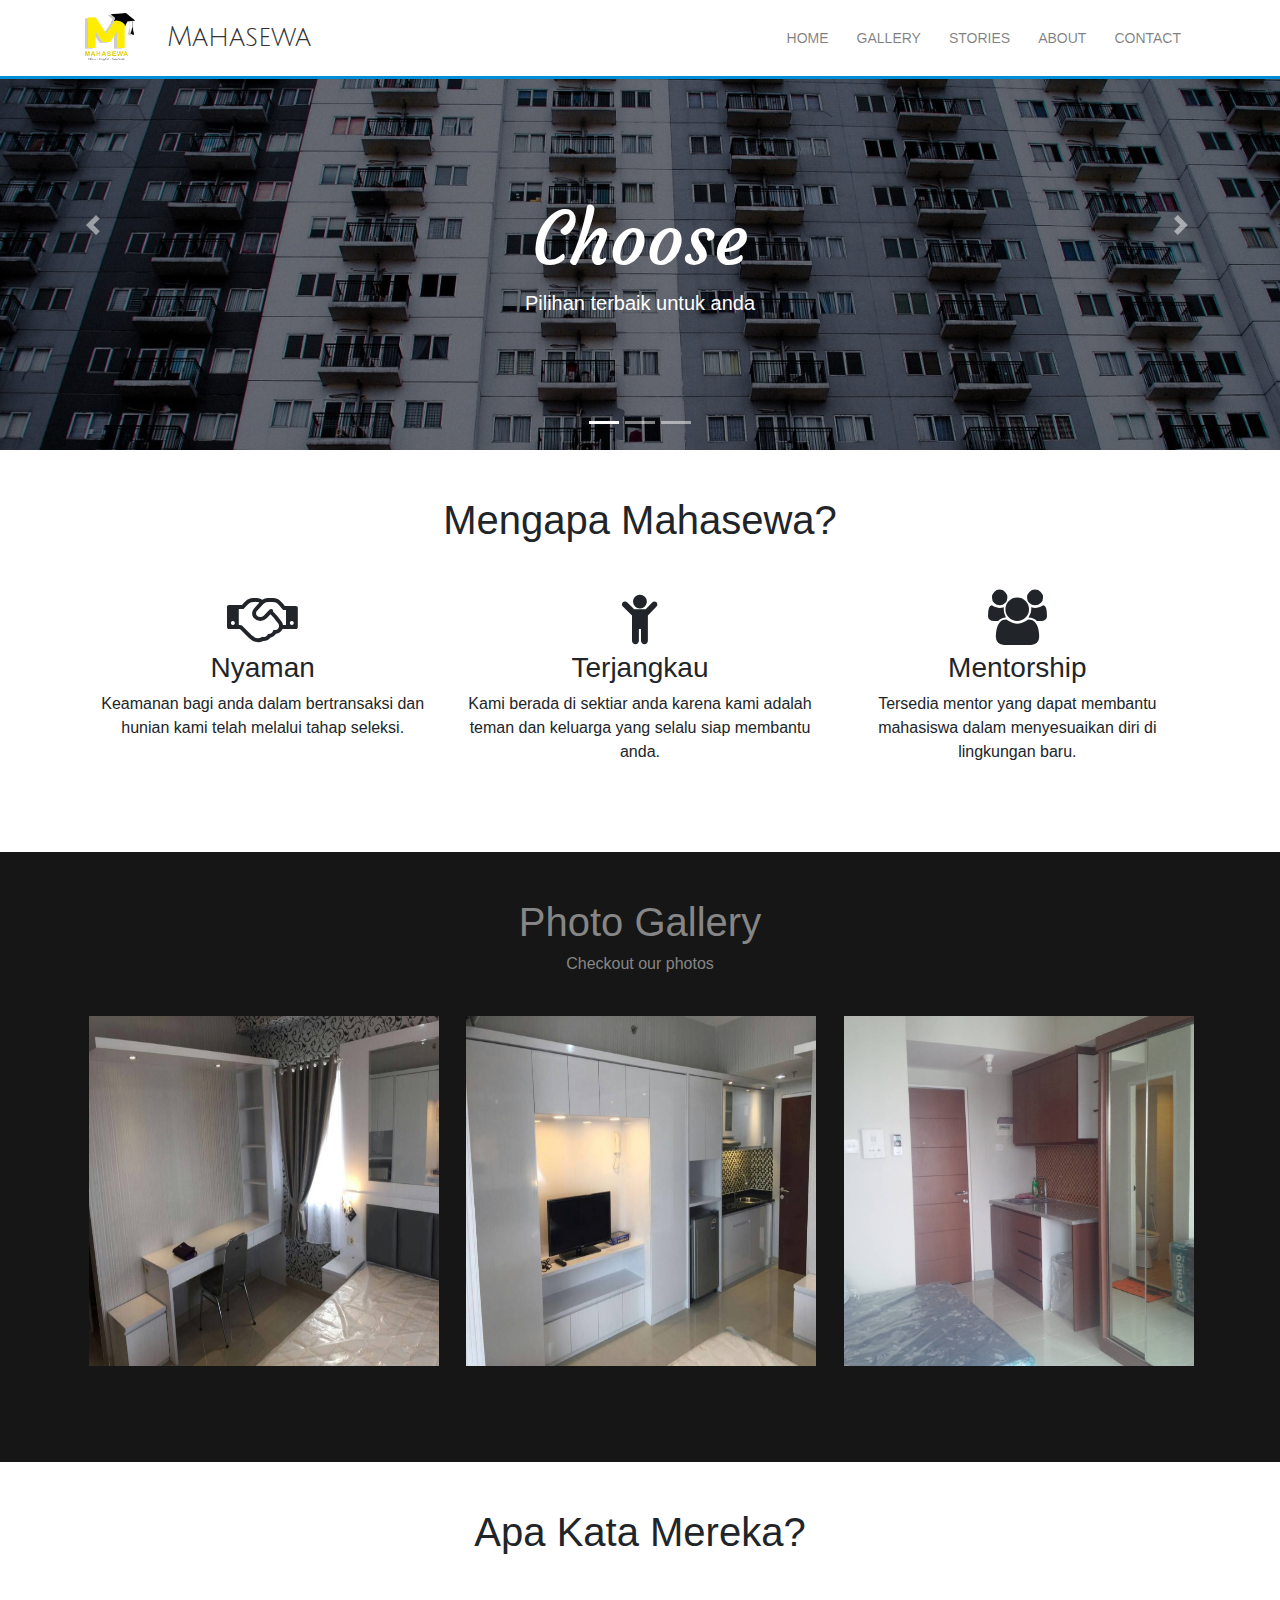
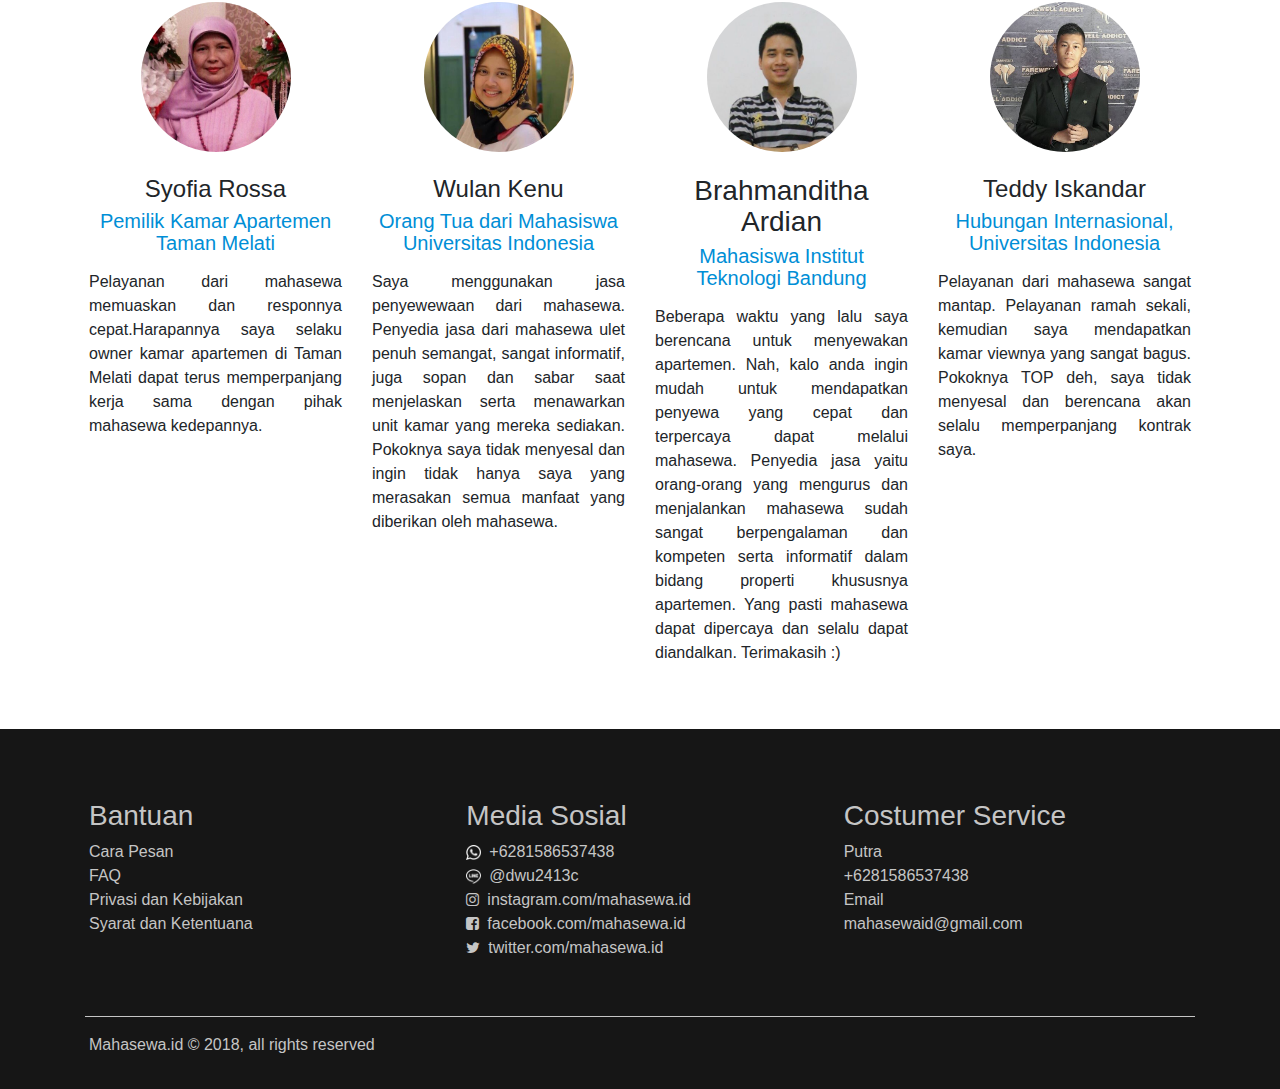
<file: index.html>
<!DOCTYPE html>
<html lang="en">
	<head>
		<meta charset="UTF-8">
		<title>Mahasewa | Home Page</title>
		<link rel="stylesheet" href="css/bootstrap.css">
		<link rel="stylesheet" href="css/font-awesome.min.css">
		<link rel="stylesheet" href="css/style.css">
		<link href="https://fonts.googleapis.com/css?family=Courgette" rel="stylesheet">
		<link href="https://fonts.googleapis.com/css?family=Julius+Sans+One" rel="stylesheet">


	</head>
	<body>
		<!-- Navbar -->
		<section id="navbar">
			<nav class="navbar navbar-expand-sm navbar-light bg-default fixed-top">
				<div class="container">
					<a href="index.html" class="navbar-brand"><img class="logo mr-3" src="img/logo/logo.png" alt=""></a><span class="navbrand">Mahasewa</span>
					<button href="#" class="navbar-toggler" data-toggle="collapse" data-target="#navbarNav"><span class="navbar-toggler-icon"></span></button>
					<div class="collapse navbar-collapse" id="navbarNav">
						<ul class="navbar-nav ml-auto">
							<li class="nav-item">
								<a href="index.html" class="nav-link">Home</a>
							</li>
							<li class="nav-item">
								<a href="gallery.html" class="nav-link">Gallery</a>
							</li>
							<li class="nav-item">
								<a href="#" class="nav-link">Stories</a>
							</li>
							<li class="nav-item">
								<a href="about-us.html" class="nav-link">About</a>
							</li>
							<li class="nav-item">
								<a href="#footer" class="nav-link">Contact</a>
							</li>
							
						</ul>
					</div>
				</div>
			</nav>
		</section>
		
		<!-- carousel slider -->
		<section id="showcase">
			<div id="myCarousel" class="carousel slide" data-ride="carousel">
				<ol class="carousel-indicators">
					<li data-target="#myCarousel" data-slide-to="0" class="active"></li>
					<li data-target="#myCarousel" data-slide-to="1"></li>
					<li data-target="#myCarousel" data-slide-to="2"></li>
				</ol>
				<div class="carousel-inner">
					<div class="carousel-item carousel-img-1 active">
						<div class="carousel-caption d-none d-sm-block mb-5 pb-5">
							<h1 class="display-3">Choose</h1>
							<p class="header">Pilihan terbaik untuk anda</p>
						</div>
					</div>
					<div class="carousel-item carousel-img-2">
						<div class="carousel-caption d-none d-sm-block mb-5 pb-5">
							<h1 class="display-3">Comfort</h1>
							<p class="lead">Kenyamanan tak terbatas untuk anda.</p>
						</div>
					</div>
					<div class="carousel-item carousel-img-3">
						<div class="carousel-caption d-none d-sm-block mb-5 pb-5">
							<h1 class="display-3">Cumlaude</h1>
							<p class="lead">Pencapaian terbaik bagi anda.</p>
						</div>
					</div>
				</div>
				<a class="carousel-control-prev" href="#myCarousel" role="button" data-slide="prev">
					<span class="carousel-control-prev-icon" aria-hidden="true"></span>
					<span class="sr-only">Previous</span>
				</a>
				<a class="carousel-control-next" href="#myCarousel" role="button" data-slide="next">
					<span class="carousel-control-next-icon" aria-hidden="true"></span>
					<span class="sr-only">Next</span>
				</a>
			</div>
		</section>

		<!-- Home Icons -->
		<section id="home-icon" class="py-5">
			<div class="container">
				<h1 class="text-center mb-5">Mengapa Mahasewa?</h1>
				<div class="row">
					<div class="col-md-4 mb-4 text-center">
						<i class="fa fa-handshake-o mb-2"></i>
						<h3>Nyaman</h3>
						<p>Keamanan bagi anda dalam bertransaksi dan hunian kami telah melalui tahap seleksi.</p>
					</div>
					<div class="col-md-4 mb-4 text-center">
						<i class="fa fa-child mb-2"></i>
						<h3>Terjangkau</h3>
						<p>Kami berada di sektiar anda karena kami adalah teman dan keluarga yang selalu siap membantu anda.</p>
					</div>
					<div class="col-md-4 mb-4 text-center">
						<i class="fa fa-users mb-2"></i>
						<h3>Mentorship</h3>
						<p>Tersedia mentor yang dapat membantu mahasiswa dalam menyesuaikan diri di lingkungan baru.</p>
					</div>
				</div>
			</div>
		</section>
		<!-- Photo Galleries -->
		<section id="gallery" class="py-5">
			<div class="container">
				<h1 class="text-center">Photo Gallery</h1>
				<p class="text-center pb-4">Checkout our photos</p>
				<!-- row 1 -->
				<div class="row mb-4 text-center">
					<div class="col-lg-4 col-md-12  mb-4">
						<img src="img/show2/show-26.JPG" alt="" class="image-fluid img-gallery">
					</div>
					<div class="col-lg-4 col-md-12  mb-4">
						<img src="img/show2/show-29.JPG" alt="" class="image-fluid img-gallery">
					</div>
					<div class="col-lg-4 col-md-12  mb-4">
						<img src="img/show2/show-49.JPG" alt="" class="image-fluid img-gallery">
					</div>
				</div>
			</section>

			<!-- testimonials -->
			<section id="testimonial" class="my-5">
			<div class="container text-center">
				<h1 class="my-5"> Apa Kata Mereka?</h1>
				<div class="row">
					<div class="col-lg-3 col-md-12">
						<img src="img/testimoni/testi-1.JPG" alt="" class="mb-4">
						<h4>Syofia Rossa</h3>
						<h5 class="pb-2">Pemilik Kamar Apartemen Taman Melati</h5>
						<p>Pelayanan dari mahasewa memuaskan dan responnya cepat.Harapannya saya selaku owner kamar apartemen di Taman Melati dapat terus memperpanjang kerja sama dengan pihak mahasewa kedepannya.</p>
					</div>
					<div class="col-lg-3 col-md-12">
						<img src="img/testimoni/testi-2.JPG" alt="" class="mb-4">
						<h4>Wulan Kenu</h3>
						<h5 class="pb-2">Orang Tua dari Mahasiswa Universitas Indonesia</h5>
						<p>Saya menggunakan jasa penyewewaan dari mahasewa. Penyedia jasa dari mahasewa ulet penuh semangat, sangat informatif, juga sopan dan sabar saat menjelaskan serta menawarkan unit kamar yang mereka sediakan. Pokoknya saya tidak menyesal dan ingin tidak hanya saya yang merasakan semua manfaat yang diberikan oleh mahasewa.</p>
					</div>
					<div class="col-lg-3 col-md-12">
						<img src="img/testimoni/testi-3.JPG" alt="" class="mb-4">
						<h3>Brahmanditha Ardian</h3>
						<h5 class="pb-2">Mahasiswa Institut Teknologi Bandung</h5>
						<p>Beberapa waktu yang lalu saya berencana untuk menyewakan apartemen. Nah, kalo anda ingin mudah untuk mendapatkan penyewa yang cepat dan terpercaya dapat melalui mahasewa. Penyedia jasa yaitu orang-orang yang mengurus dan menjalankan mahasewa sudah sangat berpengalaman dan kompeten serta informatif dalam bidang properti khususnya apartemen. Yang pasti mahasewa dapat dipercaya dan selalu dapat diandalkan. Terimakasih :)</p>
						
					</div>
					<div class="col-lg-3 col-md-12">
						<img src="img/testimoni/testi-4.JPG" alt="" class="mb-4">
						<h4>Teddy Iskandar</h3>
						<h5 class="pb-2">Hubungan Internasional, Universitas Indonesia</h5>
						<p>Pelayanan dari mahasewa sangat mantap. Pelayanan ramah sekali, kemudian saya mendapatkan kamar viewnya yang sangat bagus. Pokoknya TOP deh, saya tidak menyesal dan berencana akan selalu memperpanjang kontrak saya.</p>
					</div>
				</div>
			</div>
		</section>

			<!-- Footer-->
			<section id="footer" class="py-3">
				<div class="container">
					<div class="row my-5">
						<div class="col-lg-4 py-2">
							<h3 class="mb-2">Bantuan</h3>
							<a href="#">Cara Pesan</a>
							<a href="#">FAQ</a>
							<a href="#">Privasi dan Kebijakan</a>
							<a href="#">Syarat dan Ketentuana</a>
						</div>
						<div class="col-lg-4 py-2">
							<h3 class="mb-2">Media Sosial</h3>
							<ul>
								<li>
									<img class="logo inline-kan mr-2" src="img/logo/wa-logo.png" alt=""><a href="#" class="inline-kan">+6281586537438</a>
								</li>
								<li>
									<img class="line inline-kan mr-2" src="img/logo/line-logo.png" alt=""><a href="#" class="inline-kan">@dwu2413c</a>
								</li>
								<li><i class="fa fa-instagram pr-2"></i><a href="http://www.instagram.com/mahasewa.id" class="inline-kan" target="_blank">instagram.com/mahasewa.id</a"></li>
								<li><i class="fa fa-facebook-square pr-2"></i><a href="http://www.facebook.com/mahasewa.id" target="_blank" class="inline-kan">facebook.com/mahasewa.id</a"></li>
								<li><i class="fa fa-twitter pr-2"></i><a href="#" class="inline-kan" href="twitter.com/mahasewa.id" target="_blank">twitter.com/mahasewa.id</a></li>
							</ul>
							
						</div>
						<div class="col-lg-4 py-2">
							<h3 class="mb-2">Costumer Service</h3>
							<a href="#footer">Putra</a>
							<a href="tel:+6281586537438">+6281586537438</a>
							<a href="#footer">Email</a>
							<a href="#footer">mahasewaid@gmail.com</a>
						</div>
					</div>
					<hr>
					<div class="row">
						<div class="container">
							<p>Mahasewa.id &copy; 2018, all rights reserved</p>
						</div>
					</div>
				</div>
			</section>
			<script src="js/jquery.min.js"></script>
			<script src="js/popper.min.js"></script>
			<script src="js/bootstrap.min.js"></script>
		</body>
	</html>
</file>
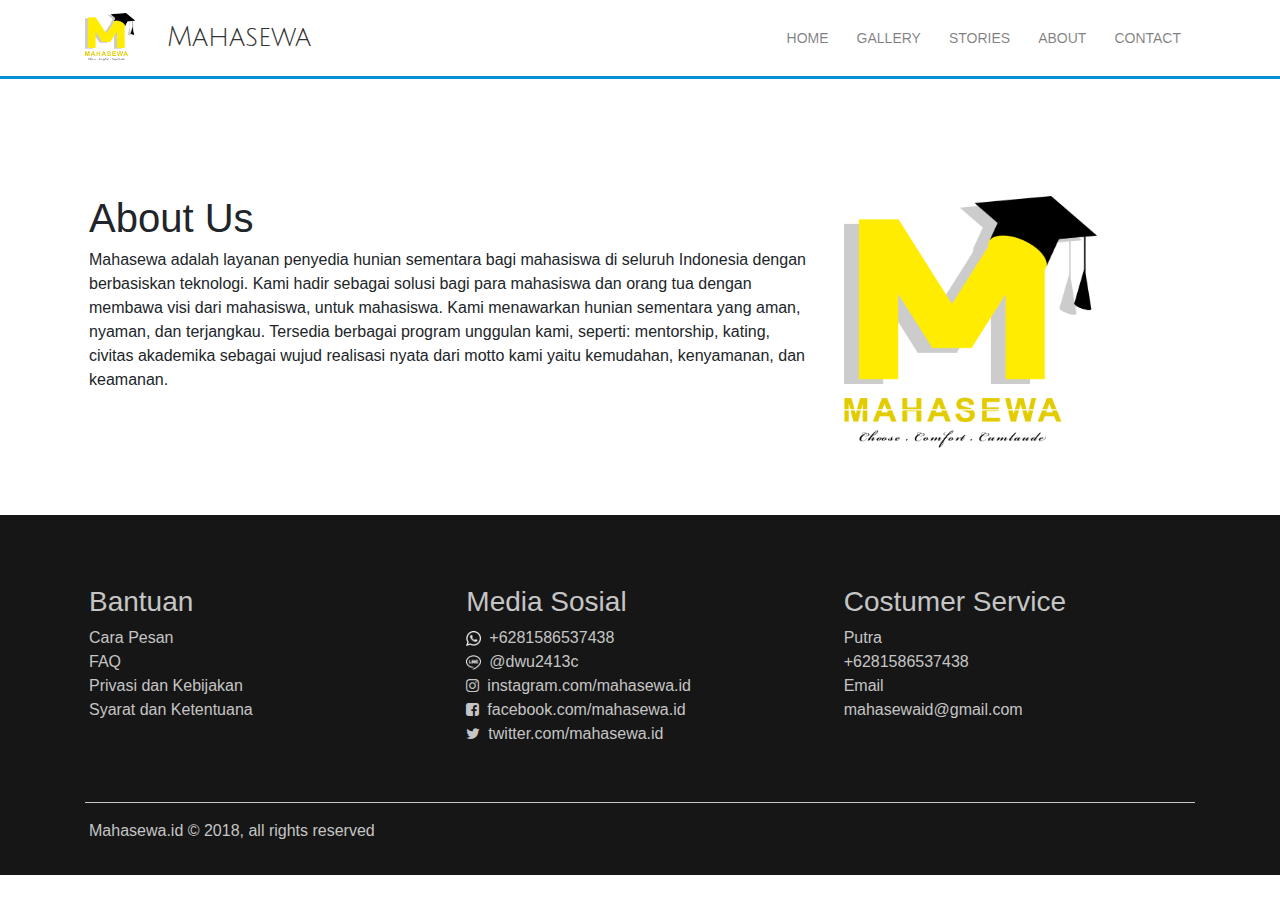
<file: about-us.html>
<!DOCTYPE html>
<html lang="en">
	<head>
		<meta charset="UTF-8">
		<title>Mahasewa | Home Page</title>
		<link rel="stylesheet" href="css/bootstrap.css">
		<link rel="stylesheet" href="css/font-awesome.min.css">
		<link rel="stylesheet" href="css/style.css">
		<link href="https://fonts.googleapis.com/css?family=Courgette" rel="stylesheet">
		<link href="https://fonts.googleapis.com/css?family=Julius+Sans+One" rel="stylesheet">


	</head>
	<body>
		<section id="navbar">
			<nav class="navbar navbar-expand-sm navbar-light bg-default fixed-top">
				<div class="container">
					<a href="index.html" class="navbar-brand"><img class="logo mr-3" src="img/logo/logo.png" alt=""></a><span class="navbrand">Mahasewa</span>
					<button href="#" class="navbar-toggler" data-toggle="collapse" data-target="#navbarNav"><span class="navbar-toggler-icon"></span></button>
					<div class="collapse navbar-collapse" id="navbarNav">
						<ul class="navbar-nav ml-auto">
							<li class="nav-item">
								<a href="index.html" class="nav-link">Home</a>
							</li>
							<li class="nav-item">
								<a href="gallery.html" class="nav-link">Gallery</a>
							</li>
							<li class="nav-item">
								<a href="#" class="nav-link">Stories</a>
							</li>
							<li class="nav-item">
								<a href="about-us.html" class="nav-link">About</a>
							</li>
							<li class="nav-item">
								<a href="#footer" class="nav-link">Contact</a>
							</li>
							
						</ul>
					</div>
				</div>
			</nav>
		</section>

		<section id="space">
			<div class="container my-5">
				<div class="space">
					
				</div>
			</div>
		</section>

		<section>
			<div class="about my-5">
				<div class="container">
					<div class="row">
						<div class="col-md-8">
							<h1>About Us</h1>
							<p>Mahasewa adalah layanan penyedia hunian sementara bagi mahasiswa di seluruh Indonesia dengan berbasiskan teknologi. Kami hadir sebagai solusi bagi para mahasiswa dan orang tua dengan membawa visi dari mahasiswa, untuk mahasiswa. Kami menawarkan hunian sementara yang aman, nyaman, dan terjangkau. Tersedia berbagai program unggulan kami, seperti: mentorship, kating, civitas akademika sebagai wujud realisasi nyata dari motto kami yaitu kemudahan, kenyamanan, dan keamanan.</p>
						</div>
						<div class="col-md-3 col-offset-1">
							<h1><img src="img/logo/logo.png" alt="" style="width: 100%;"></h1>
						</div>
					</div>
				</div>
			</div>
		</section>
	</div>
	<!-- Footer-->
	<section id="footer" class="">
		<div class="container">
			<div class="row my-5">
				<div class="col-lg-4 py-2">
					<h3 class="mb-2">Bantuan</h3>
					<a href="#">Cara Pesan</a>
					<a href="#">FAQ</a>
					<a href="#">Privasi dan Kebijakan</a>
					<a href="#">Syarat dan Ketentuana</a>
				</div>
				<div class="col-lg-4 py-2">
					<h3 class="mb-2">Media Sosial</h3>
					<ul>
						<li>
							<img class="logo inline-kan mr-2" src="img/logo/wa-logo.png" alt=""><a href="#" class="inline-kan">+6281586537438</a>
						</li>
						<li>
							<img class="line inline-kan mr-2" src="img/logo/line-logo.png" alt=""><a href="#" class="inline-kan">@dwu2413c</a>
						</li>
						<li><i class="fa fa-instagram pr-2"></i><a href="http://www.instagram.com/mahasewa.id" class="inline-kan" target="_blank">instagram.com/mahasewa.id</a"></li>
						<li><i class="fa fa-facebook-square pr-2"></i><a href="http://www.facebook.com/mahasewa.id" target="_blank" class="inline-kan">facebook.com/mahasewa.id</a"></li>
						<li><i class="fa fa-twitter pr-2"></i><a href="#" class="inline-kan" href="twitter.com/mahasewa.id" target="_blank">twitter.com/mahasewa.id</a></li>
					</ul>
					
				</div>
				<div class="col-lg-4 py-2">
					<h3 class="mb-2">Costumer Service</h3>
					<a href="#footer">Putra</a>
					<a href="tel:+6281586537438">+6281586537438</a>
					<a href="#footer">Email</a>
					<a href="#footer">mahasewaid@gmail.com</a>
				</div>
			</div>
			<hr>
			<div class="row">
				<div class="container">
					<p>Mahasewa.id &copy; 2018, all rights reserved</p>
				</div>
			</div>
		</div>
	</section>

	<script src="js/jquery.min.js"></script>
	<script src="js/popper.min.js"></script>
	<script src="js/bootstrap.min.js"></script>
</body>
</html>
</file>
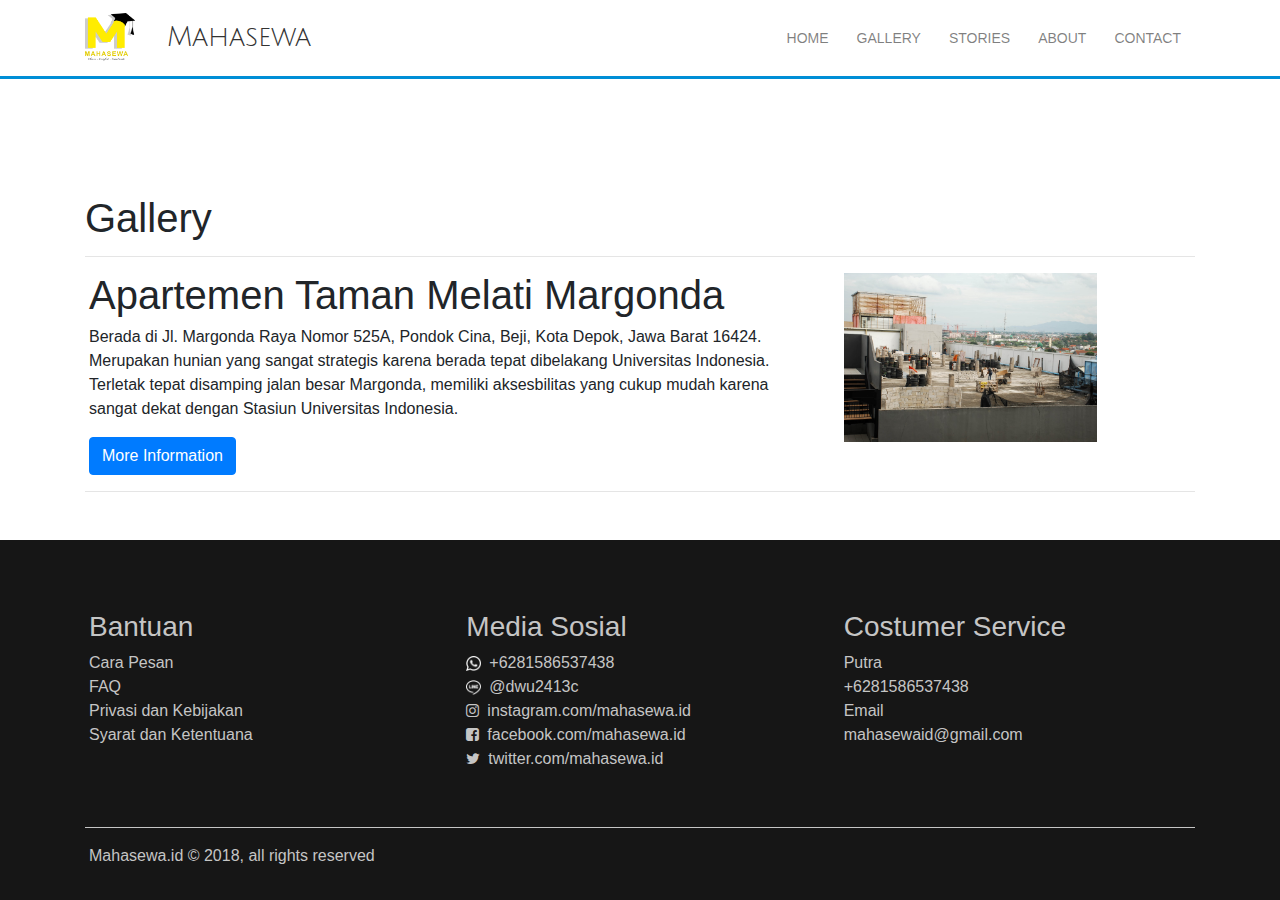
<file: gallery.html>
<!DOCTYPE html>
<html lang="en">
	<head>
		<meta charset="UTF-8">
		<title>Mahasewa | Home Page</title>
		<link rel="stylesheet" href="css/bootstrap.css">
		<link rel="stylesheet" href="css/font-awesome.min.css">
		<link rel="stylesheet" href="css/style.css">
		<link href="https://fonts.googleapis.com/css?family=Courgette" rel="stylesheet">
		<link href="https://fonts.googleapis.com/css?family=Julius+Sans+One" rel="stylesheet">


	</head>
	<body>
		<!-- Navbar -->
		<section id="navbar">
			<nav class="navbar navbar-expand-sm navbar-light bg-default fixed-top">
				<div class="container">
					<a href="index.html" class="navbar-brand"><img class="logo mr-3" src="img/logo/logo.png" alt=""></a><span class="navbrand">Mahasewa</span>
					<button href="#" class="navbar-toggler" data-toggle="collapse" data-target="#navbarNav"><span class="navbar-toggler-icon"></span></button>
					<div class="collapse navbar-collapse" id="navbarNav">
						<ul class="navbar-nav ml-auto">
							<li class="nav-item">
								<a href="index.html" class="nav-link">Home</a>
							</li>
							<li class="nav-item">
								<a href="gallery.html" class="nav-link">Gallery</a>
							</li>
							<li class="nav-item">
								<a href="#" class="nav-link">Stories</a>
							</li>
							<li class="nav-item">
								<a href="about-us.html" class="nav-link">About</a>
							</li>
							<li class="nav-item">
								<a href="#footer" class="nav-link">Contact</a>
							</li>
							
						</ul>
					</div>
				</div>
			</nav>
		</section>

		<section id="space">
			<div class="container my-5">
				<div class="space">
					
				</div>
			</div>
		</section>
		

		<section>
			<div class="about my-5">
				<div class="row">
					<div class="container">
						<h1>Gallery</h1>
						<hr>
					</div>
				</div>
				<div class="container">
					<div class="row">
						<div class="col-md-8">
							<h1>Apartemen Taman Melati Margonda</h1>
							<p>Berada di Jl. Margonda Raya Nomor 525A, Pondok Cina, Beji, Kota Depok, Jawa Barat 16424. Merupakan hunian yang sangat strategis karena berada tepat dibelakang Universitas Indonesia. Terletak tepat disamping jalan besar Margonda, memiliki aksesbilitas yang cukup mudah karena sangat dekat dengan Stasiun Universitas Indonesia.</p>
							<a class="btn btn-primary" href="gallery/tamel-a.html">More Information</a>
						</div>
						<div class="col-md-3 col-offset-1">
							<h1><img src="img/show/10.jpg" alt="" style="width: 100%;"></h1>
						</div>
					</div>
					<hr>
				</div>
			</div>
		</section>
	</div>

	<!-- Footer-->
	<section id="footer" class="">
		<div class="container">
			<div class="row my-5">
				<div class="col-lg-4 py-2">
					<h3 class="mb-2">Bantuan</h3>
					<a href="#">Cara Pesan</a>
					<a href="#">FAQ</a>
					<a href="#">Privasi dan Kebijakan</a>
					<a href="#">Syarat dan Ketentuana</a>
				</div>
				<div class="col-lg-4 py-2">
					<h3 class="mb-2">Media Sosial</h3>
					<ul>
						<li>
							<img class="logo inline-kan mr-2" src="img/logo/wa-logo.png" alt=""><a href="#" class="inline-kan">+6281586537438</a>
						</li>
						<li>
							<img class="line inline-kan mr-2" src="img/logo/line-logo.png" alt=""><a href="#" class="inline-kan">@dwu2413c</a>
						</li>
						<li><i class="fa fa-instagram pr-2"></i><a href="http://www.instagram.com/mahasewa.id" class="inline-kan" target="_blank">instagram.com/mahasewa.id</a"></li>
						<li><i class="fa fa-facebook-square pr-2"></i><a href="http://www.facebook.com/mahasewa.id" target="_blank" class="inline-kan">facebook.com/mahasewa.id</a"></li>
						<li><i class="fa fa-twitter pr-2"></i><a href="#" class="inline-kan" href="twitter.com/mahasewa.id" target="_blank">twitter.com/mahasewa.id</a></li>
					</ul>
					
				</div>
				<div class="col-lg-4 py-2">
					<h3 class="mb-2">Costumer Service</h3>
					<a href="#footer">Putra</a>
					<a href="tel:+6281586537438">+6281586537438</a>
					<a href="#footer">Email</a>
					<a href="#footer">mahasewaid@gmail.com</a>
				</div>
			</div>
			<hr>
			<div class="row">
				<div class="container">
					<p>Mahasewa.id &copy; 2018, all rights reserved</p>
				</div>
			</div>
		</div>
	</section>

	<script src="js/jquery.min.js"></script>
	<script src="js/popper.min.js"></script>
	<script src="js/bootstrap.min.js"></script>
</body>
</html>
</file>
<file: css/style.css>
body {
  overflow-x: hidden; }

#navbar .navbrand {
  font-family: 'Julius Sans One', sans-serif;
  font-size: 1.7em;
  color: #333; }

#showcase h1 {
  font-family: 'Courgette', serif; }

#showcase .header {
  font-size: 20px; }

#space .space {
  height: 100px; }

.fa {
  font-size: 55px; }

.navbar {
  border-bottom: #008ed6 3px solid;
  background-color: white; }
  .navbar .nav-link {
    font-size: 14px;
    text-transform: uppercase;
    padding-left: 1em !important;
    padding-right: 1em !important; }
  .navbar .nav-item.active {
    border-left: #444 3px solid; }
  .navbar .logo {
    width: 50px;
    height: 50px; }

.carousel-item {
  height: 450px;
  width: 100%;
  background-size: cover; }

.carousel-img-1 {
  background: linear-gradient(rgba(0, 0, 0, 0.5), rgba(0, 0, 0, 0.5)), url("../img/half/show-1.jpg");
  background-size: cover; }

.carousel-img-2 {
  background: linear-gradient(rgba(0, 0, 0, 0.5), rgba(0, 0, 0, 0.5)), url("../img/half/show-3.jpg");
  backgorund-size: cover; }

.carousel-img-3 {
  background: linear-gradient(rgba(0, 0, 0, 0.5), rgba(0, 0, 0, 0.5)), url("../img/half/show-2.jpg");
  backgorund-size: cover; }

#testimonial img {
  border-radius: 50%;
  width: 150px;
  height: 150px; }

#testimonial h5 {
  color: #008ed6; }

#testimonial p {
  text-align: justify;
  text-justify: inter-word; }

#gallery {
  background-color: #161616;
  color: #868686; }
  #gallery img {
    margin-right: 20px; }

.img-gallery {
  width: 350px;
  height: 350px; }

#footer {
  background-color: #161616;
  color: #c5c5c5; }
  #footer a {
    color: #c5c5c5;
    display: block; }
  #footer h3 {
    color: #c5c5c5; }
  #footer hr {
    border-color: #c5c5c5; }
  #footer .fa {
    font-size: 15px; }
  #footer .fac {
    font-size: 30px; }
  #footer ul {
    list-style-type: none;
    margin: 0;
    padding: 0; }
  #footer .inline-kan {
    display: inline; }
  #footer .logo {
    width: 15px;
    height: 15px; }
  #footer .line {
    width: 15px;
    height: 15px; }

.row {
  display: flex;
  flex-wrap: wrap;
  padding: 0 4px; }

/* Create four equal columns that sits next to each other */
.column {
  flex: 25%;
  max-width: 25%;
  padding: 0 4px; }

.column img {
  margin-top: 8px;
  vertical-align: middle; }

/* Responsive layout - makes a two column-layout instead of four columns */
@media (max-width: 800px) {
  .column {
    flex: 50%;
    max-width: 50%; } }

/* Responsive layout - makes the two columns stack on top of each other instead of next to each other */
@media (max-width: 600px) {
  .column {
    flex: 100%;
    max-width: 100%; } }

#footer {
  position: relative;
  right: 0;
  bottom: 0;
  left: 0;
  padding: 1rem; }
</file>
